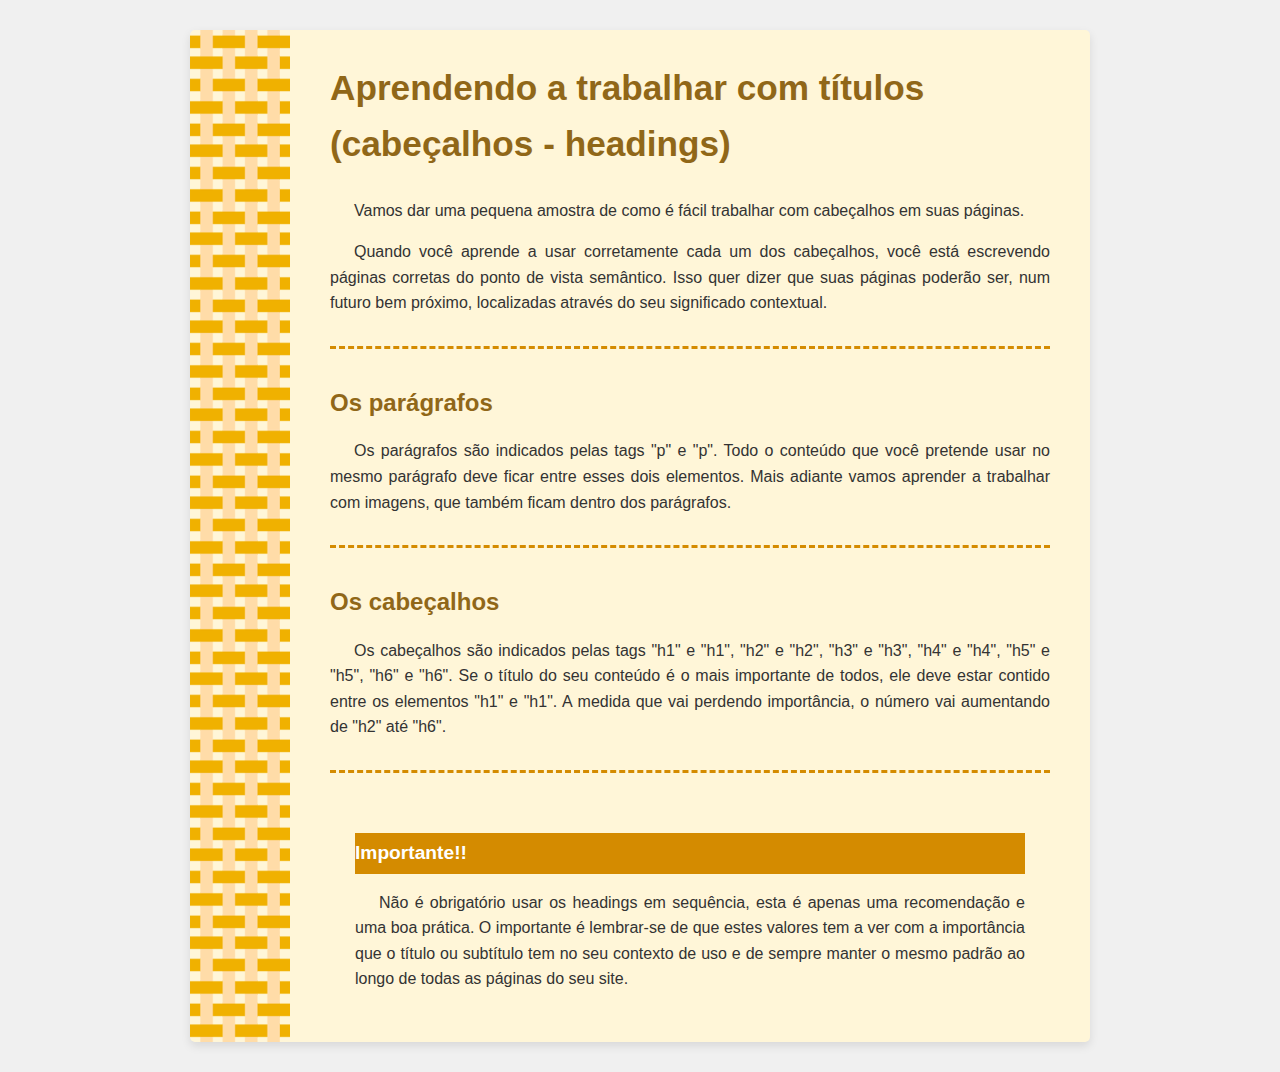
<file: cabeçalhos/index.html>
<!DOCTYPE html>
<html lang="pt-br">
<head>
    <meta charset="UTF-8">
    <meta name="viewport" content="width=device-width, initial-scale=1.0">
    <title>Aprendendo Cabeçalhos</title>
    <link rel="stylesheet" href="estilo.css">
</head>
<body>
    <div class="main-wrapper">
        <div class="left-strip"></div>
        
        <div class="content">
            <h1>Aprendendo a trabalhar com títulos (cabeçalhos - headings)</h1>

            <p>Vamos dar uma pequena amostra de como é fácil trabalhar com cabeçalhos em suas páginas.</p>

            <p>Quando você aprende a usar corretamente cada um dos cabeçalhos, você está escrevendo páginas corretas do ponto de vista semântico. Isso quer dizer que suas páginas poderão ser, num futuro bem próximo, localizadas através do seu significado contextual.</p>

            <div class="dotted-divider"></div>

            <h2>Os parágrafos</h2>

            <p>Os parágrafos são indicados pelas tags "p" e "p". Todo o conteúdo que você pretende usar no mesmo parágrafo deve ficar entre esses dois elementos. Mais adiante vamos aprender a trabalhar com imagens, que também ficam dentro dos parágrafos.</p>
            
            <div class="dotted-divider"></div>
            
            <h2>Os cabeçalhos</h2>

            <p>Os cabeçalhos são indicados pelas tags "h1" e "h1", "h2" e "h2", "h3" e "h3", "h4" e "h4", "h5" e "h5", "h6" e "h6". Se o título do seu conteúdo é o mais importante de todos, ele deve estar contido entre os elementos "h1" e "h1". A medida que vai perdendo importância, o número vai aumentando de "h2" até "h6".</p>

            <div class="dotted-divider"></div> 

            <div class="important-note">
                <h2>Importante!!</h2>
                <p>Não é obrigatório usar os headings em sequência, esta é apenas uma recomendação e uma boa prática. O importante é lembrar-se de que estes valores tem a ver com a importância que o título ou subtítulo tem no seu contexto de uso e de sempre manter o mesmo padrão ao longo de todas as páginas do seu site.</p>
            </div>
        </div>
    </div>
</body>
</html>
</file>
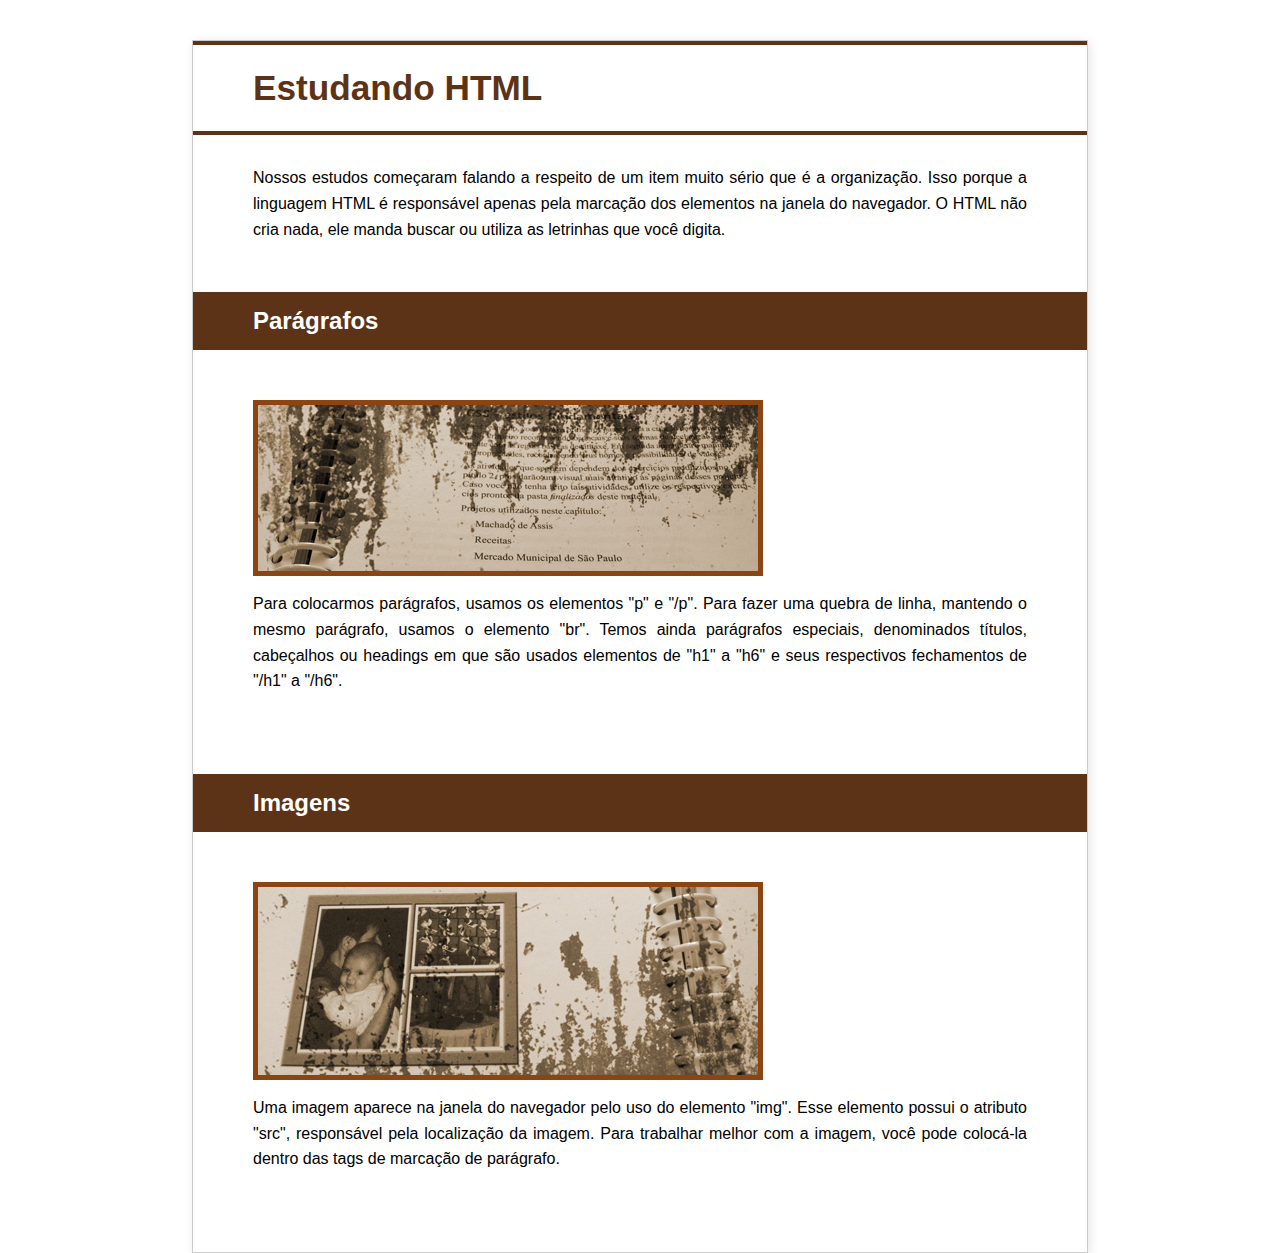
<file: Estudando html/index.html>
<!DOCTYPE html>
<html lang="pt-br">
<head>
    <meta charset="UTF-8">
    <title>Estudando HTML</title>
    <link rel="stylesheet" href="estilo.css">
    <meta name="viewport" content="width=device-width, initial-scale=1.0">
</head>
<body>
    <main>
        <div class="linha-marrom"></div>
        <h1>Estudando HTML</h1>
        <div class="linha-marrom"></div>

        <p>Nossos estudos começaram falando a respeito de um item muito sério que é a organização.
        Isso porque a linguagem HTML é responsável apenas pela marcação dos elementos na janela do navegador.
        O HTML não cria nada, ele manda buscar ou utiliza as letrinhas que você digita.</p>

        <h2>Parágrafos</h2>
        <div class="bloco">
            <img src="img/ilustra1.jpg" alt="Exemplo de parágrafo">
            <p class="descricao-bloco">Para colocarmos parágrafos, usamos os elementos "p" e "/p". Para fazer uma quebra de linha, mantendo o mesmo parágrafo,
            usamos o elemento "br". Temos ainda parágrafos especiais, denominados títulos, cabeçalhos ou headings em que são usados
            elementos de "h1" a "h6" e seus respectivos fechamentos de "/h1" a "/h6".</p>
        </div>

        <h2>Imagens</h2>
        <div class="bloco">
            <img src="img/ilustra2.jpg" alt="Exemplo de imagem">
            <p class="descricao-bloco">Uma imagem aparece na janela do navegador pelo uso do elemento "img". Esse elemento possui o atributo "src", responsável pela
            localização da imagem. Para trabalhar melhor com a imagem, você pode colocá-la dentro das tags de marcação de parágrafo.</p>
        </div>
    </main>
</body>
</html>
</file>
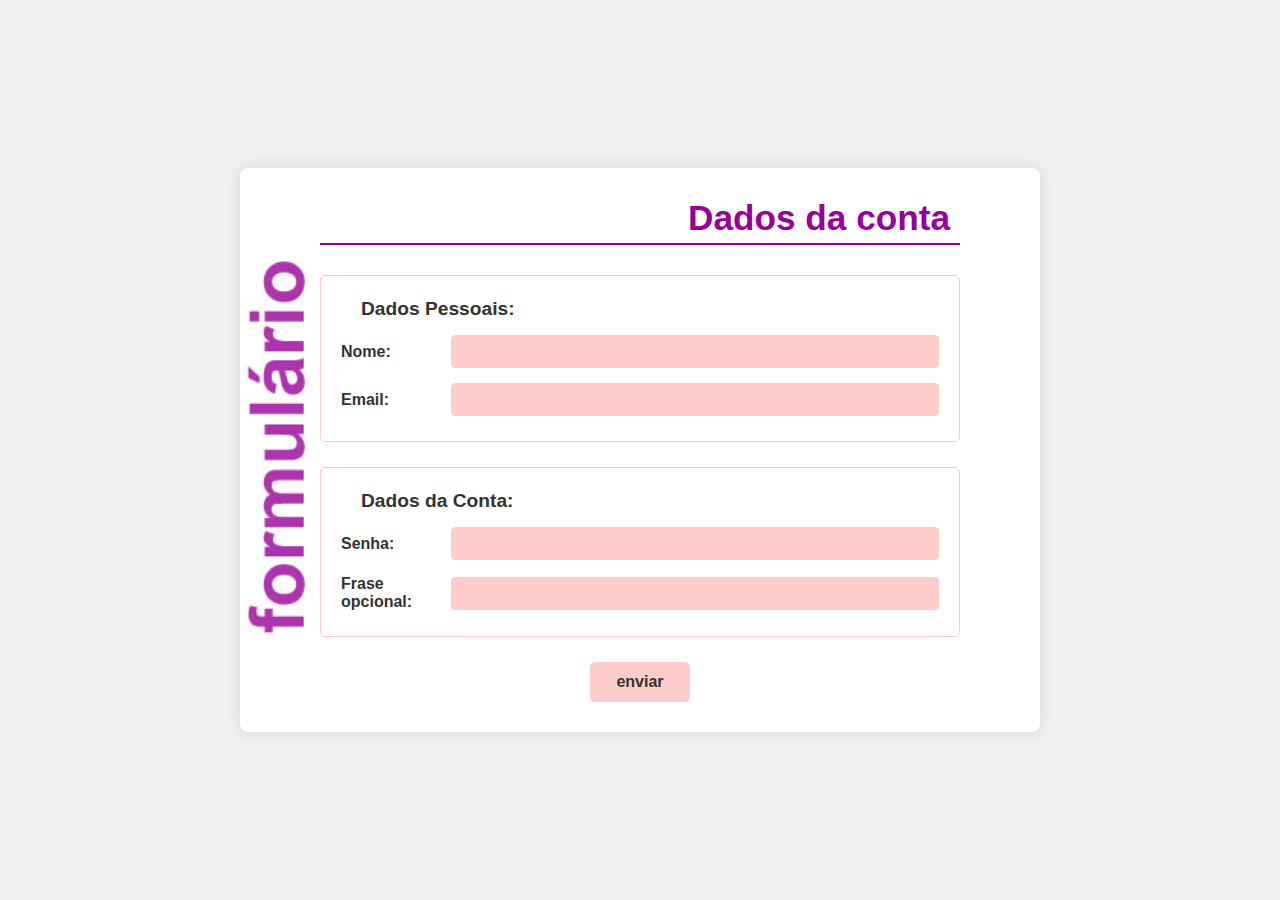
<file: formulario/index.html>
<!DOCTYPE html>
<html lang="pt-br">
<head>
    <meta charset="UTF-8">
    <meta name="viewport" content="width=device-width, initial-scale=1.0">
    <title>Formulário de Conta</title>
    <link rel="stylesheet" href="estilo.css">
</head>
<body>
    <div class="container">
        <div class="background-text"></div> <h1>Dados da conta</h1>
        <div class="header-line"></div>

        <div class="form-section">
            <h2>Dados Pessoais:</h2>
            <form>
                <div class="input-group">
                    <label for="nome">Nome:</label>
                    <input type="text" id="nome">
                </div>
                <div class="input-group">
                    <label for="email">Email:</label>
                    <input type="email" id="email">
                </div>
            </form>
        </div>

        <div class="form-section">
            <h2>Dados da Conta:</h2>
            <form>
                <div class="input-group">
                    <label for="senha">Senha:</label>
                    <input type="password" id="senha">
                </div>
                <div class="input-group">
                    <label for="frase">Frase opcional:</label>
                    <input type="text" id="frase">
                </div>
            </form>
        </div>
        
        <button type="submit">enviar</button>
    </div>
</body>
</html>
</file>
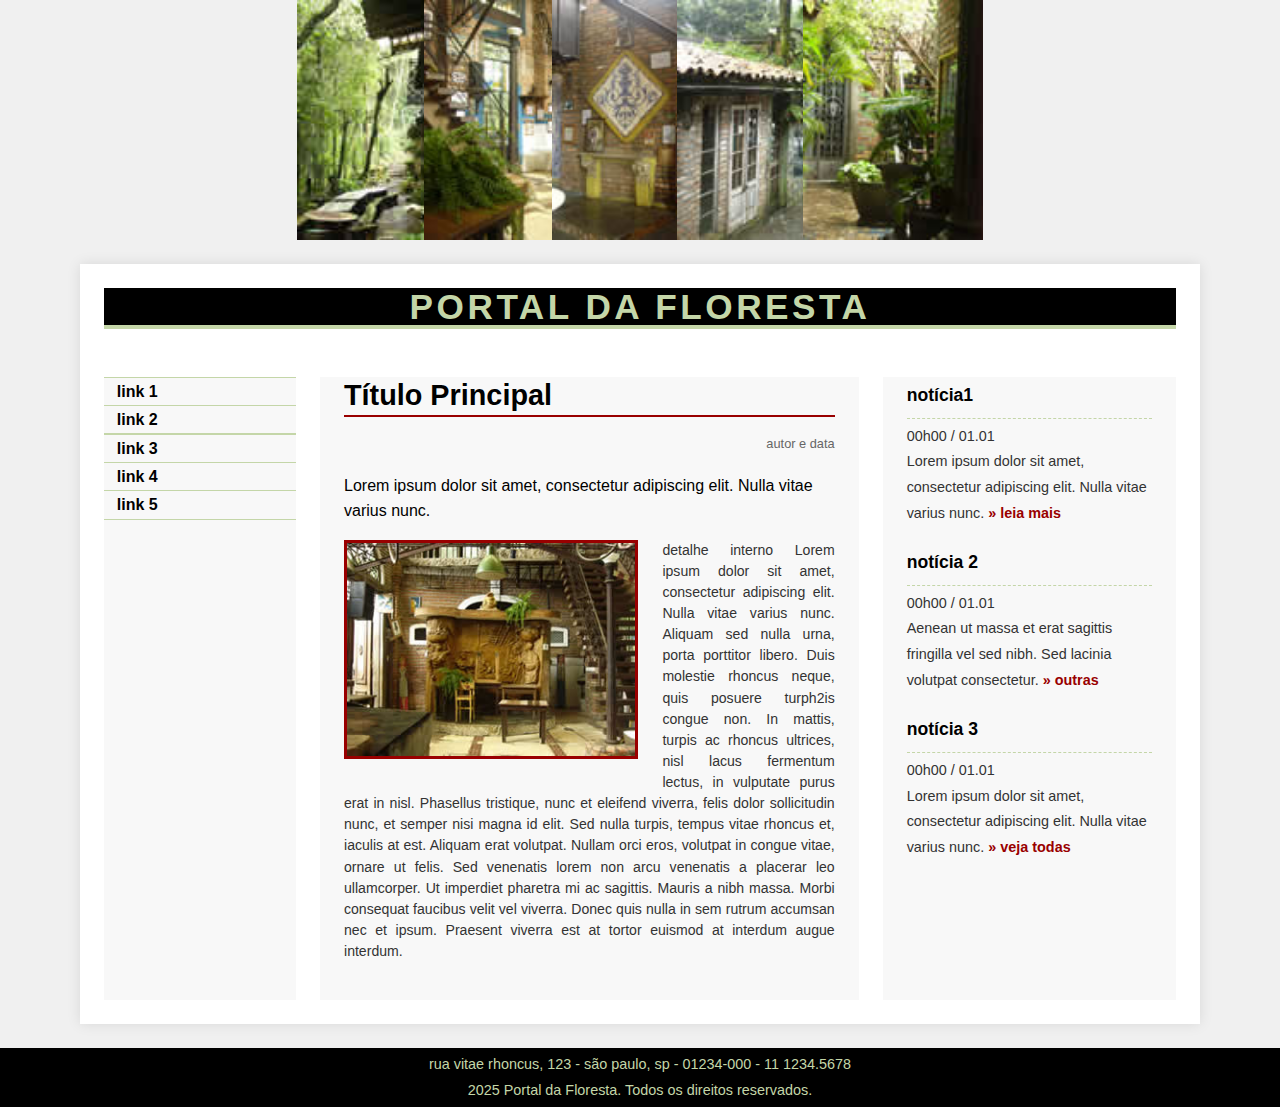
<file: layout/index.html>
<!DOCTYPE html>
<html lang="pt-br">
<head>
    <meta charset="UTF-8">
    <meta name="viewport" content="width=device-width, initial-scale=1.0">
    <title>Portal da Floresta</title>
    <link rel="stylesheet" href="estilo.css">
</head>
<body>
    <div class="header-banner">
        <img src="img/vista1.JPG" alt="Vista da Floresta 1">
        <img src="img/vista4.JPG" alt="Vista da Floresta 4">
        <img src="img/vista5.JPG" alt="Vista da Floresta 5">
        <img src="img/vista2.JPG" alt="Vista da Floresta 2">
        <img src="img/vista3.JPG" alt="Vista da Floresta 3">
    </div>

    <div class="wrapper">
        <div class="top-section-and-content">
            <header class="main-header-inline"> <h1>Portal da Floresta</h1>
            </header>

            <nav class="main-nav">
                <ul>
                    <li><a href="#">link 1</a></li>
                    <li><a href="#">link 2</a></li>
                    <li><a href="#">link 3</a></li>
                    <li><a href="#">link 4</a></li>
                    <li><a href="#">link 5</a></li>
                </ul>
            </nav>

            <main class="main-content">
                <section class="news-section">
                    <article class="main-article">
                        <h2>Título Principal</h2>
                        <p class="article-meta">autor e data</p>
                        <p>Lorem ipsum dolor sit amet, consectetur adipiscing elit. Nulla vitae varius nunc.</p>
                        <div class="article-image-container">
                             <img src="img/escada.jpg" alt="Escada na floresta" class="article-image">
                        </div>
                        <p class="article-detail">detalhe interno Lorem ipsum dolor sit amet, consectetur adipiscing elit. Nulla vitae varius nunc. Aliquam sed nulla urna, porta porttitor libero. Duis molestie rhoncus neque, quis posuere turph2is congue non. In mattis, turpis ac rhoncus ultrices, nisl lacus fermentum lectus, in vulputate purus erat in nisl. Phasellus tristique, nunc et eleifend viverra, felis dolor sollicitudin nunc, et semper nisi magna id elit. Sed nulla turpis, tempus vitae rhoncus et, iaculis at est. Aliquam erat volutpat. Nullam orci eros, volutpat in congue vitae, ornare ut felis. Sed venenatis lorem non arcu venenatis a placerar leo ullamcorper. Ut imperdiet pharetra mi ac sagittis. Mauris a nibh massa. Morbi consequat faucibus velit vel viverra. Donec quis nulla in sem rutrum accumsan nec et ipsum. Praesent viverra est at tortor euismod at interdum augue interdum.</p>
                    </article>
                </section>

                <aside class="sidebar-news">
                    <article class="mini-news">
                        <h3>notícia1</h3>
                        <p class="news-meta">00h00 / 01.01</p>
                        <p>Lorem ipsum dolor sit amet, consectetur adipiscing elit. Nulla vitae varius nunc. <a href="#">» leia mais</a></p>
                    </article>

                    <article class="mini-news">
                        <h3>notícia 2</h3>
                        <p class="news-meta">00h00 / 01.01</p>
                        <p>Aenean ut massa et erat sagittis fringilla vel sed nibh. Sed lacinia volutpat consectetur. <a href="#">» outras</a></p>
                    </article>

                    <article class="mini-news">
                        <h3>notícia 3</h3>
                        <p class="news-meta">00h00 / 01.01</p>
                        <p>Lorem ipsum dolor sit amet, consectetur adipiscing elit. Nulla vitae varius nunc. <a href="#">» veja todas</a></p>
                    </article>
                </aside>
            </main>
        </div> </div> <footer class="main-footer">
        <p>rua vitae rhoncus, 123 - são paulo, sp - 01234-000 - 11 1234.5678</p>
        <p>2025 Portal da Floresta. Todos os direitos reservados.</p>
    </footer>
</body>
</html>
</file>
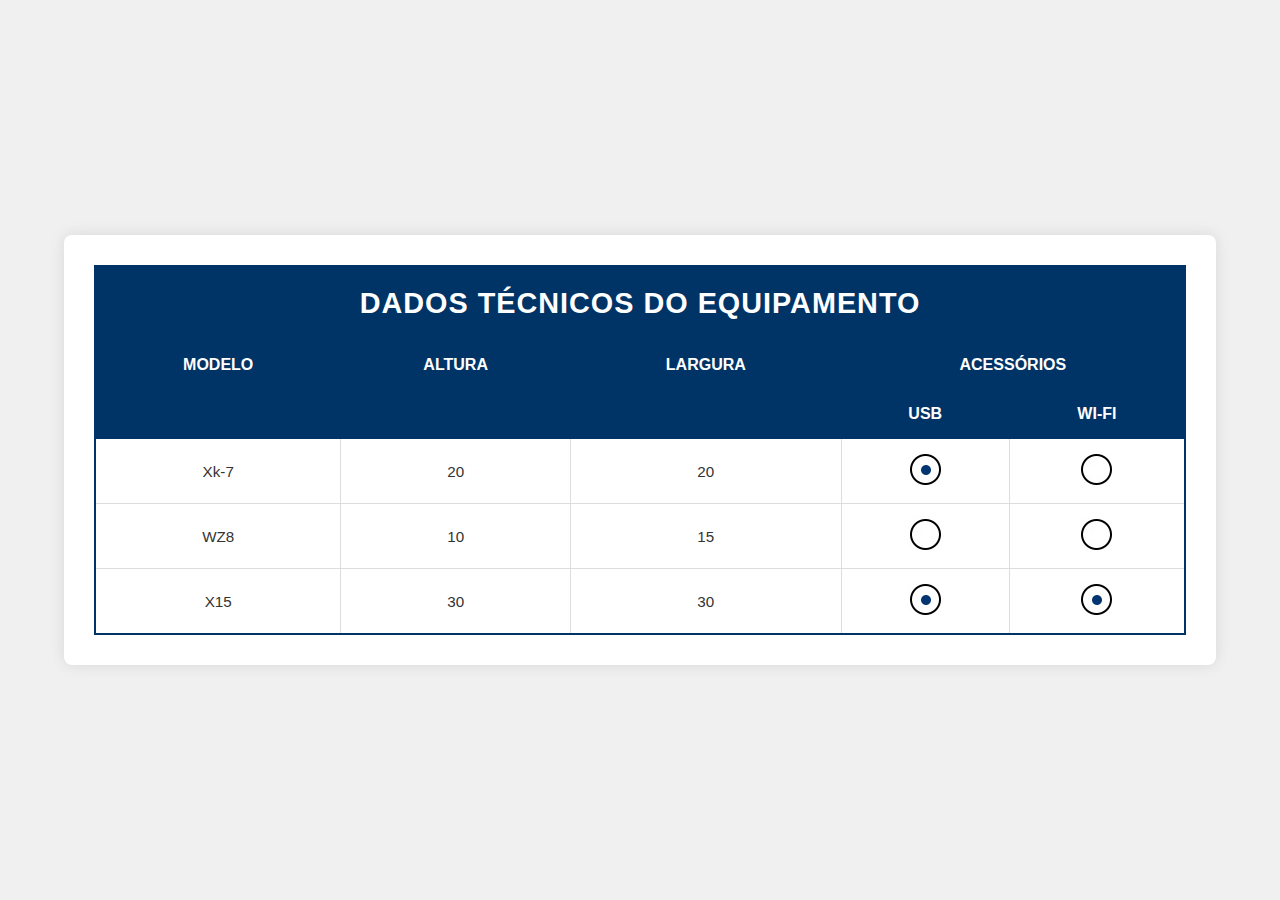
<file: tabelas/index.html>
<!DOCTYPE html>
<html lang="pt-br">
<head>
    <meta charset="UTF-8">
    <meta name="viewport" content="width=device-width, initial-scale=1.0">
    <title>Tabela de Equipamentos</title>
    <link rel="stylesheet" href="estilo.css">
</head>
<body>
    <div class="table-container">
        <table>
            <thead>
                <tr>
                    <th colspan="5" class="table-title">Dados técnicos do equipamento</th>
                </tr>
                <tr>
                    <th>MODELO</th>
                    <th>ALTURA</th>
                    <th>LARGURA</th>
                    <th colspan="2">ACESSÓRIOS</th>
                </tr>
                <tr>
                    <th></th>
                    <th></th>
                    <th></th>
                    <th>USB</th>
                    <th>WI-FI</th>
                </tr>
            </thead>
            <tbody>
                <tr>
                    <td>Xk-7</td>
                    <td>20</td>
                    <td>20</td>
                    <td><img src="img/sim.jpg" alt="Sim"></td>
                    <td><img src="img/nao.jpg" alt="Não"></td>
                </tr>
                <tr>
                    <td>WZ8</td>
                    <td>10</td>
                    <td>15</td>
                    <td><img src="img/nao.jpg" alt="Não"></td>
                    <td><img src="img/nao.jpg" alt="Não"></td>
                </tr>
                <tr>
                    <td>X15</td>
                    <td>30</td>
                    <td>30</td>
                    <td><img src="img/sim.jpg" alt="Sim"></td>
                    <td><img src="img/sim.jpg" alt="Sim"></td>
                </tr>
            </tbody>
        </table>
    </div>
</body>
</html>
</file>
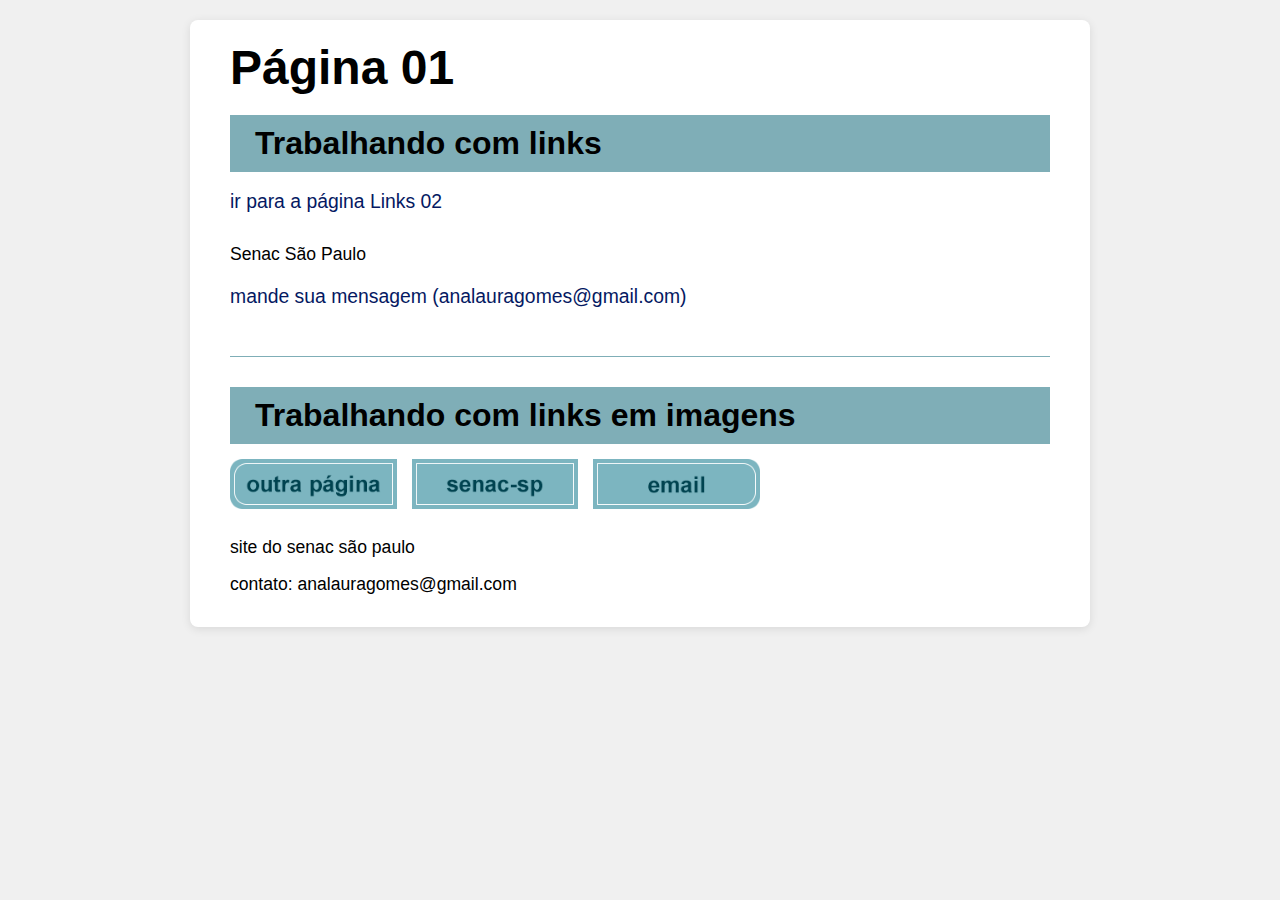
<file: ex03/pagina01.html>
<!DOCTYPE html>
<html lang="pt-br">
<head>
    <meta charset="UTF-8">
    <title>Página 01</title>
    <link rel="stylesheet" href="estilo_links.css">
    <meta name="viewport" content="width=device-width, initial-scale=1.0">
</head>
<body>
    <div class="container">
        <h1>Página 01</h1>

        <div class="bloco-h2">
            <h2>Trabalhando com links</h2>
        </div>
        <p><a href="pagina02.html" class="link-texto">ir para a página Links 02</a></p>
        
        <p>Senac São Paulo</p>
        <p><a href="mailto:analauragomes@gmail.com" class="link-texto">mande sua mensagem (analauragomes@gmail.com)</a></p>

        <hr class="linha-divisoria">

        <div class="bloco-h2">
            <h2>Trabalhando com links em imagens</h2>
        </div>
        <div class="botoes-imagens-container">
            <a href="pagina02.html"><img src="img/btn1.png" alt="Outra Página"></a>
            <a href="https://www.sp.senac.br/" target="_blank"><img src="img/btn2.png" alt="Senac-SP"></a>
            <a href="mailto:analauragomes@gmail.com"><img src="img/btn3.png" alt="Email"></a>
        </div>
        
        <p>site do senac são paulo</p>
        <p>contato: analauragomes@gmail.com</p>
    </div>
</body>
</html>
</file>
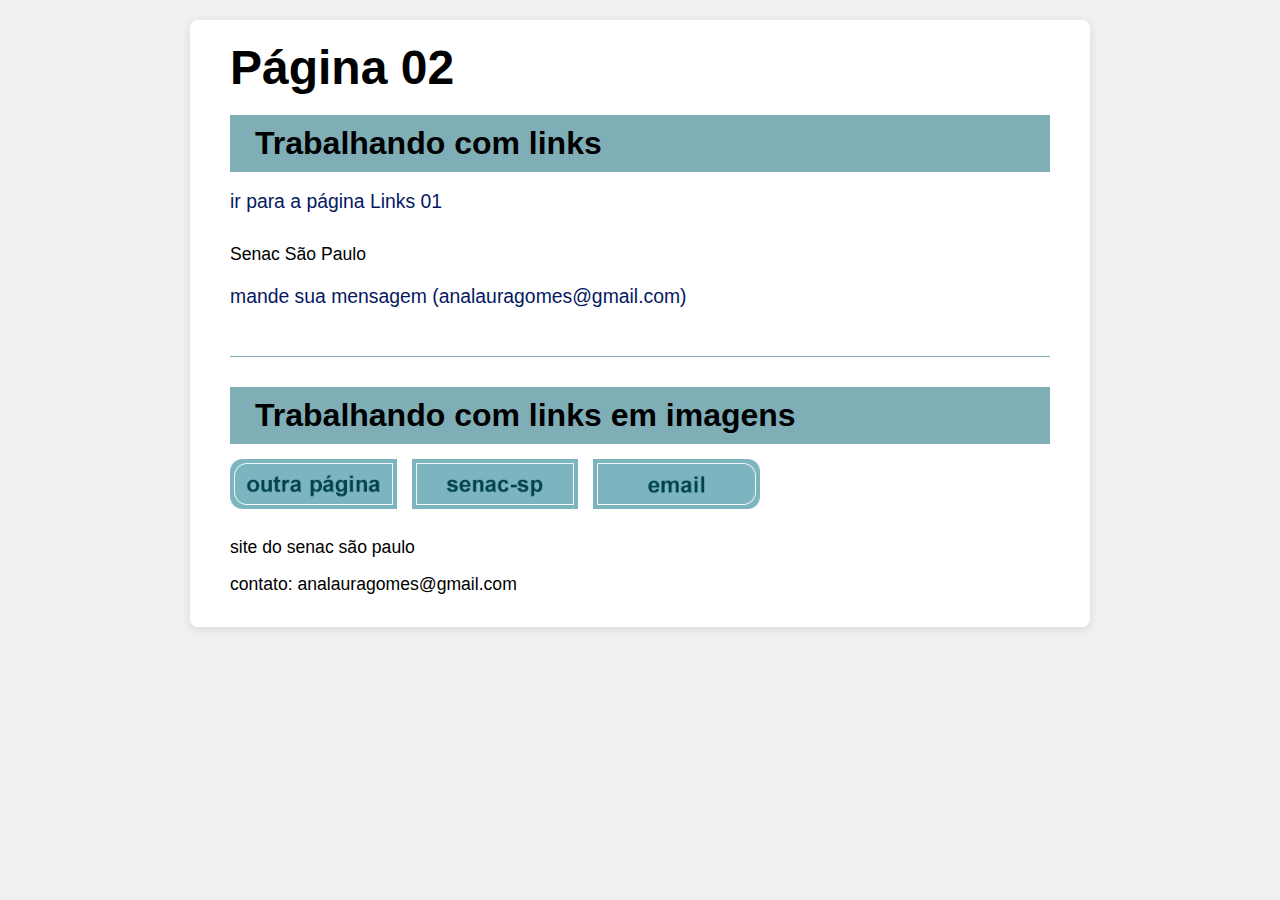
<file: ex03/pagina02.html>
<!DOCTYPE html>
<html lang="pt-br">
<head>
    <meta charset="UTF-8">
    <title>Página 02</title>
    <link rel="stylesheet" href="estilo_links.css">
    <meta name="viewport" content="width=device-width, initial-scale=1.0">
</head>
<body>
    <div class="container">
        <h1>Página 02</h1>

        <div class="bloco-h2">
            <h2>Trabalhando com links</h2>
        </div>
        <p><a href="pagina01.html" class="link-texto">ir para a página Links 01</a></p>
        
        <p>Senac São Paulo</p>
        <p><a href="mailto:analauragomes@gmail.com" class="link-texto">mande sua mensagem (analauragomes@gmail.com)</a></p>

        <hr class="linha-divisoria">

        <div class="bloco-h2">
            <h2>Trabalhando com links em imagens</h2>
        </div>
        <div class="botoes-imagens-container">
            <a href="pagina01.html"><img src="img/btn1.png" alt="Outra Página"></a>
            <a href="https://www.sp.senac.br/" target="_blank"><img src="img/btn2.png" alt="Senac-SP"></a>
            <a href="mailto:analauragomes@gmail.com"><img src="img/btn3.png" alt="Email"></a>
        </div>
        
        <p>site do senac são paulo</p>
        <p>contato: analauragomes@gmail.com</p>
    </div>
</body>
</html>
</file>
<file: cabeçalhos/estilo.css>
body {
    margin: 0;
    font-family: Arial, sans-serif;
    line-height: 1.6;
    color: #333;
    background-color: #f0f0f0;
    display: flex;
    justify-content: center;
    align-items: flex-start;
    min-height: 100vh;
    padding: 30px 0;
    box-sizing: border-box;
}

.main-wrapper {
    display: flex;
    width: 900px;
    background-color: #fff6d8;
    box-shadow: 0 4px 10px rgba(0, 0, 0, 0.1);
    border-radius: 5px;
    overflow: hidden;
}

.left-strip {
    width: 100px;
    background-image: url('img/cabecalhos_back.png');
    background-repeat: repeat-y;
    background-size: contain; 
    background-position: center left;
    flex-shrink: 0;
}

.content {
    flex-grow: 1;
    padding: 30px 40px;
}

h1 {
    font-size: 2.2em;
    color: #906718;
    margin-top: 0;
    margin-bottom: 25px;
}

h2 {
    font-size: 1.5em;
    color: #906718;
    margin-top: 35px;
    margin-bottom: 15px;
}

.important-note h2 {
    background-color: #d48b00;
    font-size: 1.2em;
    color: white;
    margin-top: 0;
    margin-bottom: 10px;
    font-weight: bold;
    padding: 5px 0;
    
}

p {
    font-size: 1em;
    margin-bottom: 15px;
    text-align: justify;
    text-indent: 1.5em; 
}

.dotted-divider {
    border: none;
    border-bottom: 3px dashed #d48b00;
    margin: 30px 0;
    height: 0;
    overflow: hidden;
}

.important-note {
    padding: 20px 25px;
    margin-top: 40px;
    border-radius: 5px;
    border: none;
}

.important-note p {
    color: #333;
    margin-bottom: 0;
}
</file>
<file: Estudando html/estilo.css>
* {
    margin: 0;
    padding: 0;
    box-sizing: border-box;
}

html, body {
    height: 100%;
    background-color: #FFFFFF; 
    font-family: Arial, Helvetica, sans-serif;
    line-height: 1.6;
    color: #333;
}

main {
    background-color: #fff; 
    width: 90%;
    max-width: 900px;
    margin: 40px auto;
    padding: 0;
    border: 1px solid #ccc;
    box-shadow: 2px 2px 10px rgba(0,0,0,0.1);
}

main > p,
.bloco {
    padding: 0 40px;
}

h1 {
    color: #5C3317;
    font-size: 1.8em;
    margin: 0;
    padding: 15px 40px;
    text-align: left;
    background-color: #fff;
}

.linha-marrom {
    height: 4px;
    background-color: #5C3317; 
    margin: 0;
    width: 100%;
}

h2 {
    background-color: #5C3317; 
    color: white;
    padding: 10px 40px;
    font-size: 1.2em;
    margin: 20px 0;
    border-radius: 0;
}

p {
    font-size: 1em;
    color: #000;
    text-align: justify;
    margin-bottom: 20px;
}

.bloco {
    display: block;
    margin-bottom: 30px;
}

.bloco img {
    border: 5px solid #8B4513;
    width: auto;
    height: auto;
    max-width: 100%;
    margin-bottom: 15px;
    display: block;
}

.bloco .descricao-bloco {
    margin-top: 0;
}

@media (min-width: 768px) {
    main {
        width: 85%;
    }

    h1 {
        font-size: 2em;
    }

    h2 {
        font-size: 1.4em;
    }

    main > p,
    .bloco {
        padding: 25px 50px;
    }

    h1, h2 {
        padding-left: 50px;
        padding-right: 50px;
    }
}

@media (min-width: 1024px) {
    main {
        width: 70%;
    }

    h1 {
        font-size: 2.2em;
    }

    h2 {
        font-size: 1.5em;
    }

    main > p,
    .bloco {
        padding: 30px 60px;
    }

    h1, h2 {
        padding-left: 60px;
        padding-right: 60px;
    }
}

@media (max-width: 767px) {
    main {
        width: 95%;
        margin: 20px auto;
    }

    h1 {
        font-size: 1.6em;
        padding: 10px 20px;
    }

    h2 {
        font-size: 1.1em;
        padding: 8px 20px;
        margin: 15px 0;
    }

    p {
        font-size: 0.95em;
    }

    main > p,
    .bloco {
        padding: 15px 20px;
    }
}
</file>
<file: formulario/estilo.css>
body {
    font-family: Arial, sans-serif;
    background-color: #f0f0f0;
    display: flex;
    justify-content: center;
    align-items: center;
    min-height: 100vh;
    margin: 0;
    position: relative;
    overflow-x: hidden;
}

.background-text {
    position: absolute;
    left: -60px; 
    top: 50%;
    transform: translateY(-50%);
    width: 200px;
    height: 400px;
    background-image: url('img/form1_back.jpg');
    background-size: contain;
    background-repeat: no-repeat;
    background-position: center;
    z-index: 0;
    opacity: 0.8; 
}

.container {
    background-color: #fff;
    padding: 30px 80px;
    border-radius: 8px;
    box-shadow: 0 0 15px rgba(0, 0, 0, 0.1);
    width: 100%;
    max-width: 800px;
    box-sizing: border-box;
    position: relative; 
    z-index: 1;
    overflow: hidden; 
}

h1 {
    color: #909;
    text-align: right;
    font-size: 2.2em;
    margin-top: 0;
    margin-bottom: 5px;
    padding-right: 10px;
}

.header-line {
    width: 100%;
    height: 2px;
    background-color: #909;
    margin-bottom: 30px;
}

.form-section {
    border: 1px solid #FCC;
    border-radius: 5px;
    padding: 25px 20px;
    margin-bottom: 25px;
    position: relative;
}

.form-section h2 {
    color: #333;
    font-size: 1.2em;
    margin: -25px 0 15px 0;
    background-color: #fff;
    display: inline-block;
    padding: 0 10px;
    position: relative;
    left: 10px;
}

.input-group {
    display: flex;
    align-items: center;
    margin-bottom: 15px;
}

.input-group:last-child {
    margin-bottom: 0;
}

label {
    flex-basis: 100px;
    color: #333;
    font-weight: bold;
    margin-right: 10px;
}

input[type="text"],
input[type="email"],
input[type="password"] {
    flex-grow: 1;
    padding: 8px 10px;
    border: 1px solid #FCC;
    background-color: #FCC;
    border-radius: 4px;
    box-sizing: border-box;
    color: #333;
    outline: none;
}

input[type="text"]:focus,
input[type="email"]:focus,
input[type="password"]:focus {
    border-color: #909;
}

button[type="submit"] {
    background-color: #FCC;
    color: #333;
    padding: 10px 25px;
    border: 1px solid #FCC;
    border-radius: 5px;
    cursor: pointer;
    font-size: 1em;
    font-weight: bold;
    display: block;
    margin: 20px auto 0;
    transition: background-color 0.3s ease;
}

button[type="submit"]:hover {
    background-color: #FDD;
}

@media (max-width: 768px) {
    .container {
        width: 95%;
        padding: 20px;
    }

    h1 {
        font-size: 1.8em;
    }

    .form-section {
        padding: 15px;
    }

    .form-section h2 {
        font-size: 1.1em;
        margin-top: -20px;
        padding: 0 5px;
    }

    .input-group {
        flex-direction: column;
        align-items: flex-start;
    }

    label {
        margin-bottom: 5px;
        flex-basis: auto;
    }

    button[type="submit"] {
        width: 100%;
        padding: 12px;
    }
    
    .background-text {
        left: -100px;
        width: 150px;
        height: 300px;
        opacity: 0.2;
    }
}
</file>
<file: layout/estilo.css>
html {
    font-size: 16px;
}

body {
    font-family: Arial, sans-serif;
    margin: 0;
    line-height: 1.6em;
    background-color: #f0f0f0;
}

.header-banner {
    display: flex;
    justify-content: center;
    align-items: flex-end;
    height: 15em;
    overflow: hidden;
    padding: 0;
}

.header-banner img {
    height: 100%;
    width: auto;
    object-fit: cover;
    margin: 0 -1.7em;
    display: block;
}

.wrapper {
    max-width: 70em;
    margin: 1.5em auto;
    background-color: #fff;
    box-shadow: 0 0 0.8em rgba(0, 0, 0, 0.1);
    padding: 1.5em;
    box-sizing: border-box;
}

.top-section-and-content {
    display: grid;
    grid-template-columns: 12em 1fr;
    grid-template-rows: auto 1fr;
    grid-template-areas:
        "header-inline header-inline"
        "nav content";
    gap: 1.5em;
    width: 100%;
}

.main-header-inline {
    grid-area: header-inline;
    background-color: #000;
    padding: 0.05em 1.5em;
    min-height: 2em;
    display: flex;
    align-items: center;
    justify-content: center;
    color: #c4d6a8;
    box-sizing: border-box;
    border-bottom: 0.3em solid #c4d6a8;
    margin-bottom: 1.5em;
}

.main-header-inline h1 {
    margin: 0;
    font-size: 2.2em;
    text-transform: uppercase;
    letter-spacing: 0.1em;
    line-height: 1em;
}

.main-nav {
    grid-area: nav;
    width: 12em;
    background-color: #f8f8f8;
    padding: 0;
    box-sizing: border-box;
    border: none;
}

.main-nav ul {
    list-style: none;
    padding: 0;
    margin: 0;
}

.main-nav li {
    margin: 0;
}

.main-nav a {
    display: block;
    padding: 0.25em 0.8em;
    background-color: transparent;
    color: rgb(0, 0, 0);
    text-decoration: none;
    font-weight: bold;
    text-align: left;
    line-height: 1.2em;
    transition: background-color 0.3s ease, color 0.3s ease;
    border-top: 0.05em solid #c4d6a8;
    border-bottom: 0.05em solid #c4d6a8;
    margin-top: -0.05em;
}

.main-nav li:first-child a {
    border-top: 0.05em solid #c4d6a8;
    margin-top: 0;
}

.main-nav a:hover {
    background-color: #c4d6a8;
    color: #fff;
}

.main-content {
    grid-area: content;
    display: flex;
    flex-wrap: wrap;
    gap: 1.5em;
    flex-grow: 1;
}

.news-section {
    flex: 2;
    min-width: 25em;
    background-color: #f8f8f8;
    padding: 0.4em 1.5em 1.5em 1.5em;
    box-sizing: border-box;
    border: none;
    overflow: hidden;
}

.main-article h2 {
    color: black;
    font-size: 1.8em;
    margin-top: 0;
    margin-bottom: 0.5em;
    padding-bottom: 0.2em;
    border-bottom: 0.1em solid #900;
    font-weight: bold;
}

.article-meta {
    font-size: 0.8em;
    color: #666;
    margin-bottom: 1em;
    text-align: right;
}

.main-article > p:first-of-type {
    margin-bottom: 1em;
}

.article-image-container {
    width: 60%;
    float: left;
    margin: 0 1.5em 1em 0;
    box-sizing: border-box;
    border: 0.2em solid #900;
}

.article-image {
    width: 100%;
    height: auto;
    display: block;
}

.article-detail {
    font-size: 0.88em;
    line-height: 1.5em;
    color: #333;
    margin-top: 0;
    text-align: justify;
}

.sidebar-news {
    flex: 1;
    min-width: 15em;
    background-color: #f8f8f8;
    padding: 0.4em 1.5em 1.5em 1.5em;
    box-sizing: border-box;
    border: none;
}

.mini-news {
    margin-bottom: 1.5em;
    padding-bottom: 0;
    border-bottom: none;
}

.mini-news:last-child {
    border-bottom: none;
    margin-bottom: 0;
    padding-bottom: 0;
}

.mini-news h3 {
    color: rgb(0, 0, 0);
    font-size: 1.1em;
    margin-top: 0;
    margin-bottom: 0.3em;
    font-weight: bold;
    padding-bottom: 0.5em;
    border-bottom: 0.1em dashed #c4d6a8;
}

.news-meta {
    font-size: 0.75em;
    color: #666;
    margin-bottom: 0.5em;
}

.mini-news p {
    font-size: 0.9em;
    color: #333;
    margin: 0;
}

.mini-news a {
    color: #900;
    text-decoration: none;
    font-weight: bold;
}

.mini-news a:hover {
    text-decoration: underline;
}


.main-footer {
    width: 100%;
    background-color: #000;
    color: #c4d6a8;
    text-align: center;
    padding: 0.2em;
    margin-top: 1.5em;
    font-size: 0.9em;
    box-sizing: border-box;
}

.main-footer p {
    margin: 0.05em 0;
}

@media (max-width: 60em) {
    .top-section-and-content {
        grid-template-columns: 1fr;
        grid-template-rows: auto auto 1fr;
        grid-template-areas:
            "header-inline"
            "nav"
            "content";
    }

    .main-header-inline {
        justify-content: center;
        margin-bottom: 1em;
    }

    .wrapper {
        margin: 1em;
        padding: 1em;
    }

    .main-nav {
        width: 100%;
        margin-right: 0;
        margin-bottom: 1em;
        padding: 0;
        border: 0.1em solid #c4d6a8;
    }

    .main-nav ul {
        flex-direction: row;
        flex-wrap: wrap;
        justify-content: center;
        gap: 0;
    }

    .main-nav li {
        margin: 0;
        border-bottom: 0.05em solid #fff;
        width: 100%;
    }

    .main-nav li:last-child {
        border-bottom: none;
    }

    .main-nav a {
        padding: 0.5em 1em;
        text-align: center;
        background-color: #900;
        color: #fff;
        border-bottom: none;
        border-top: none;
        margin-top: 0;
        font-weight: bold;
    }

    .main-content {
        flex-direction: column;
        gap: 1em;
    }

    .news-section,
    .sidebar-news {
        width: 100%;
        min-width: unset;
        border: none;
    }

    .article-image-container {
        width: 100%;
        float: none;
        margin: 1em 0;
    }
    .article-detail {
        overflow: visible;
        text-align: left;
    }

    .mini-news h3 {
        border-bottom: none;
        padding-bottom: 0;
    }

    .mini-news {
        border-bottom: 0.1em dashed #c4d6a8;
        padding-bottom: 1em;
    }
}
</file>
<file: tabelas/estilo.css>
body {
    font-family: Arial, sans-serif;
    background-color: #f0f0f0;
    display: flex;
    justify-content: center;
    align-items: center;
    min-height: 100vh;
    margin: 0;
}

.table-container {
    background-color: #fff;
    padding: 30px;
    border-radius: 8px;
    box-shadow: 0 0 15px rgba(0, 0, 0, 0.1);
    width: 90%;
    max-width: 1200px;
    box-sizing: border-box;
}

table {
    width: 100%;
    border-collapse: collapse;
    border: 2px solid #036;
}

.table-title {
    background-color: #036;
    color: #fff;
    font-size: 1.8em;
    padding: 20px;
    text-align: center;
    font-weight: bold;
    letter-spacing: 1px;
}

th {
    background-color: #036;
    color: #fff;
    padding: 15px 10px; 
    text-align: center;
    border: 1px solid #036;
    font-weight: bold;
    text-transform: uppercase;
    font-size: 1em;
}

td {
    padding: 12px 10px;
    text-align: center;
    border: 1px solid #ddd;
    color: #333;
    font-size: 0.95em;

tbody tr:nth-child(even) {
    background-color: #f9f9f9;
}

tbody tr:hover {
    background-color: #f0f0f0;
}

td img {
    width: 25px;
    height: 25px;
    vertical-align: middle;
}
}
</file>
<file: ex03/estilo_links.css>
* {
    margin: 0;
    padding: 0;
    box-sizing: border-box;
    font-family: Arial, Helvetica, sans-serif;
}

body {
    background-color: #f0f0f0;
    display: flex;
    justify-content: center;
    align-items: flex-start;
    min-height: 100vh;
    padding: 20px;
}

.container {
    background-color: #fff;
    width: 90%;
    max-width: 900px;
    padding: 20px 40px;
    box-shadow: 0 2px 10px rgba(0,0,0,0.1);
    border-radius: 8px;
    box-sizing: border-box;
}

h1 {
    color: #000;
    font-size: 3em;
    margin-bottom: 20px;
    text-align: left;
}

.bloco-h2 { 
    background-color: #7faeb7; 
    padding: 10px 20px;
    margin-bottom: 10px; 
    border-left: 5px solid #7faeb7;
}

.bloco-h2 h2 { 
    color: #000;
    font-size: 2em;
    margin: 0; 
    padding: 0; 
}

p {
    color: #000;
    font-size: 1.1em;
    line-height: 1.5;
    margin-bottom: 10px;
}

.link-texto {
    color: #051962; 
    text-decoration: none;
    font-size: 1.1em;
    display: inline-block;
    margin-top: 5px; 
    margin-bottom: 15px; 
}

.link-texto:hover {
    color: #ffa700; 
    text-decoration: underline;
}

.link-texto:visited {
    color: #0c23a1; 
}

.linha-divisoria {
    border: none;
    border-top: 1px solid #7faeb7; 
    margin: 30px 0;
}

.botoes-imagens-container {
    display: flex;
    flex-wrap: wrap;
    gap: 15px;
    margin-top: 15px; 
    margin-bottom: 25px; 
    align-items: center;
    justify-content: flex-start;
}

.botoes-imagens-container img {
    height: 50px;
    width: auto;
    border: none;
    vertical-align: middle;
    transition: opacity 0.3s ease;
}

.botoes-imagens-container a {
    display: block;
    text-decoration: none;
}

.botoes-imagens-container a img:hover {
    opacity: 0.8;
}

@media (max-width: 768px) {
    .container {
        padding: 15px 20px;
    }

    h1 {
        font-size: 2.2em;
    }

    .bloco-h2 h2 {
        font-size: 1.6em;
    }

    .link-texto {
        font-size: 1em;
    }

    .botoes-imagens-container {
        flex-direction: column;
        align-items: flex-start;
    }

    .botoes-imagens-container img {
        width: 100%;
        height: auto;
    }
}
</file>
